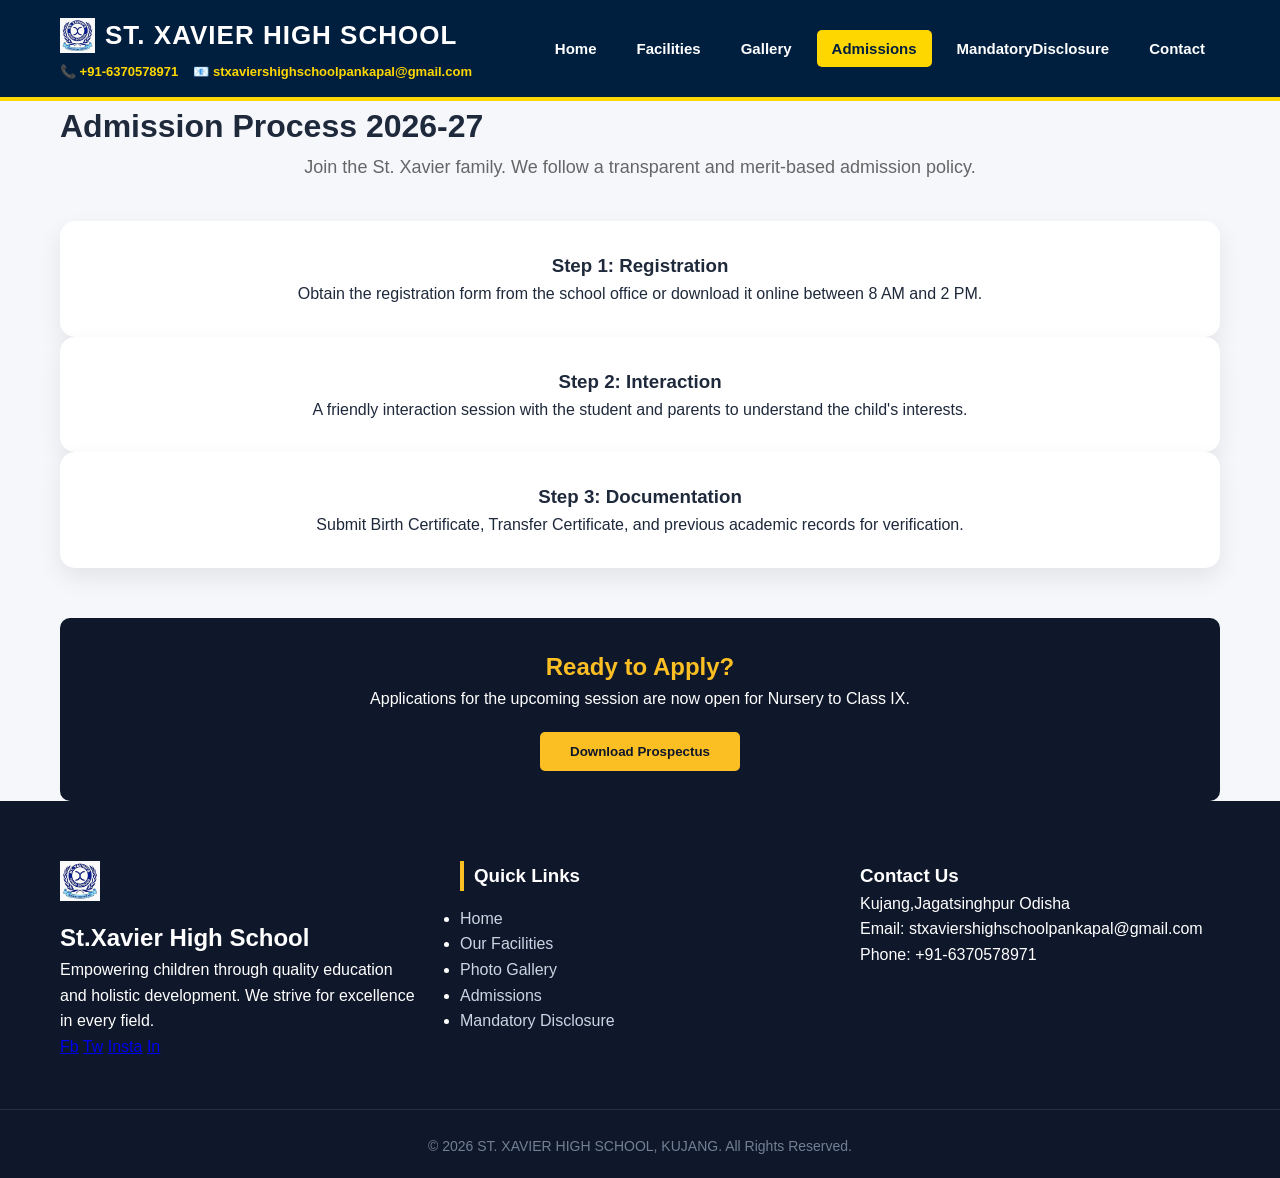
<file: admissions.html>
<!DOCTYPE html>
<html lang="en">
<head>
    <meta charset="UTF-8">
    <meta name="viewport" content="width=device-width, initial-scale=1.0">
    <title>Admissions | St. Xavier High School</title>
    <link rel="stylesheet" href="style.css">
    <link rel="stylesheet" href="https://cdnjs.cloudflare.com/ajax/libs/font-awesome/6.0.0/css/all.min.css">
</head>
<body>
   <header>
    <div class="container">
        <div class="navbar">
            <div class="logo-container">
                <div class="logo">
                                                    <img src="image/logo.jpg" alt="" class="logo-img">

                    ST. XAVIER HIGH SCHOOL
                </div>
                <div class="logo-contact">
                    <span>📞 +91-6370578971</span>
                    <span>📧 stxaviershighschoolpankapal@gmail.com</span>
                </div>
            </div>

            <nav>
                <ul class="nav-links">
                    <li><a href="index.html">Home</a></li>
                    <li><a href="facilities.html">Facilities</a></li>
                    <li><a href="gallery.html">Gallery</a></li>
                    <li><a href="admissions.html" class="active">Admissions</a></li>
                    <li><a href="mandatory.html">MandatoryDisclosure</a></li>
                    <li><a href="contact.html">Contact</a></li>
                </ul>
            </nav>
        </div>
    </div>
</header> 
    <main class="container">
    <div class="page-content">
        <h1 class="content-title">Admission Process 2026-27</h1>
        
        <div style="text-align: center; margin-bottom: 40px;">
            <p style="font-size: 18px; color: #666;">Join the St. Xavier family. We follow a transparent and merit-based admission policy.</p>
        </div>

        <div class="feature-box">
            <div class="card" style="border-left-color: var(--secondary);">
                <h3>Step 1: Registration</h3>
                <p>Obtain the registration form from the school office or download it online between 8 AM and 2 PM.</p>
            </div>
            <div class="card" style="border-left-color: var(--secondary);">
                <h3>Step 2: Interaction</h3>
                <p>A friendly interaction session with the student and parents to understand the child's interests.</p>
            </div>
            <div class="card" style="border-left-color: var(--secondary);">
                <h3>Step 3: Documentation</h3>
                <p>Submit Birth Certificate, Transfer Certificate, and previous academic records for verification.</p>
            </div>
        </div>

        <div style="margin-top: 50px; background: var(--dark); color: white; padding: 30px; border-radius: 10px; text-align: center;">
            <h2 style="color: var(--secondary);">Ready to Apply?</h2>
            <p>Applications for the upcoming session are now open for Nursery to Class IX.</p>
            <button style="margin-top: 20px; background: var(--secondary); color: var(--dark); padding: 12px 30px; border: none; font-weight: 800; border-radius: 5px; cursor: pointer;">Download Prospectus</button>
        </div>
    </div>
</main>

    <footer>
    <div class="container footer-grid">
        <div class="footer-brand">
                                                    <img src="image/logo.jpg" alt="" class="logo-img">

            <h2>St.Xavier High School</h2>
            <p>Empowering children through quality education and holistic development. We strive for excellence in every field.</p>
            <div class="social-icons">
                <a href="#">Fb</a>
                <a href="#">Tw</a>
                <a href="#">Insta</a>
                <a href="#">In</a>
            </div>
        </div>
        <div class="footer-links">
            <h3>Quick Links</h3>
            <ul>
                <li><a href="index.html">Home</a></li>
                <li><a href="facilities.html">Our Facilities</a></li>
                <li><a href="gallery.html">Photo Gallery</a></li>
                <li><a href="admissions.html">Admissions</a></li>
                <li><a href="mandatory.html">Mandatory Disclosure</a></li>
            </ul>
        </div>
        <div class="footer-contact">
            <h3>Contact Us</h3>
            <p>Kujang,Jagatsinghpur Odisha</p>
            <p>Email: stxaviershighschoolpankapal@gmail.com</p>
            <p>Phone: +91-6370578971</p>
            
        </div>
    </div>
    <div style="text-align: center; margin-top: 50px; padding-top: 25px; border-top: 1px solid rgba(255,255,255,0.1); color: #718096; font-size: 14px;">
            &copy; 2026 ST. XAVIER HIGH SCHOOL, KUJANG. All Rights Reserved.
        </div>
 
    </footer>
    <script src="script.js"></script>
</body>
</html>
</file>
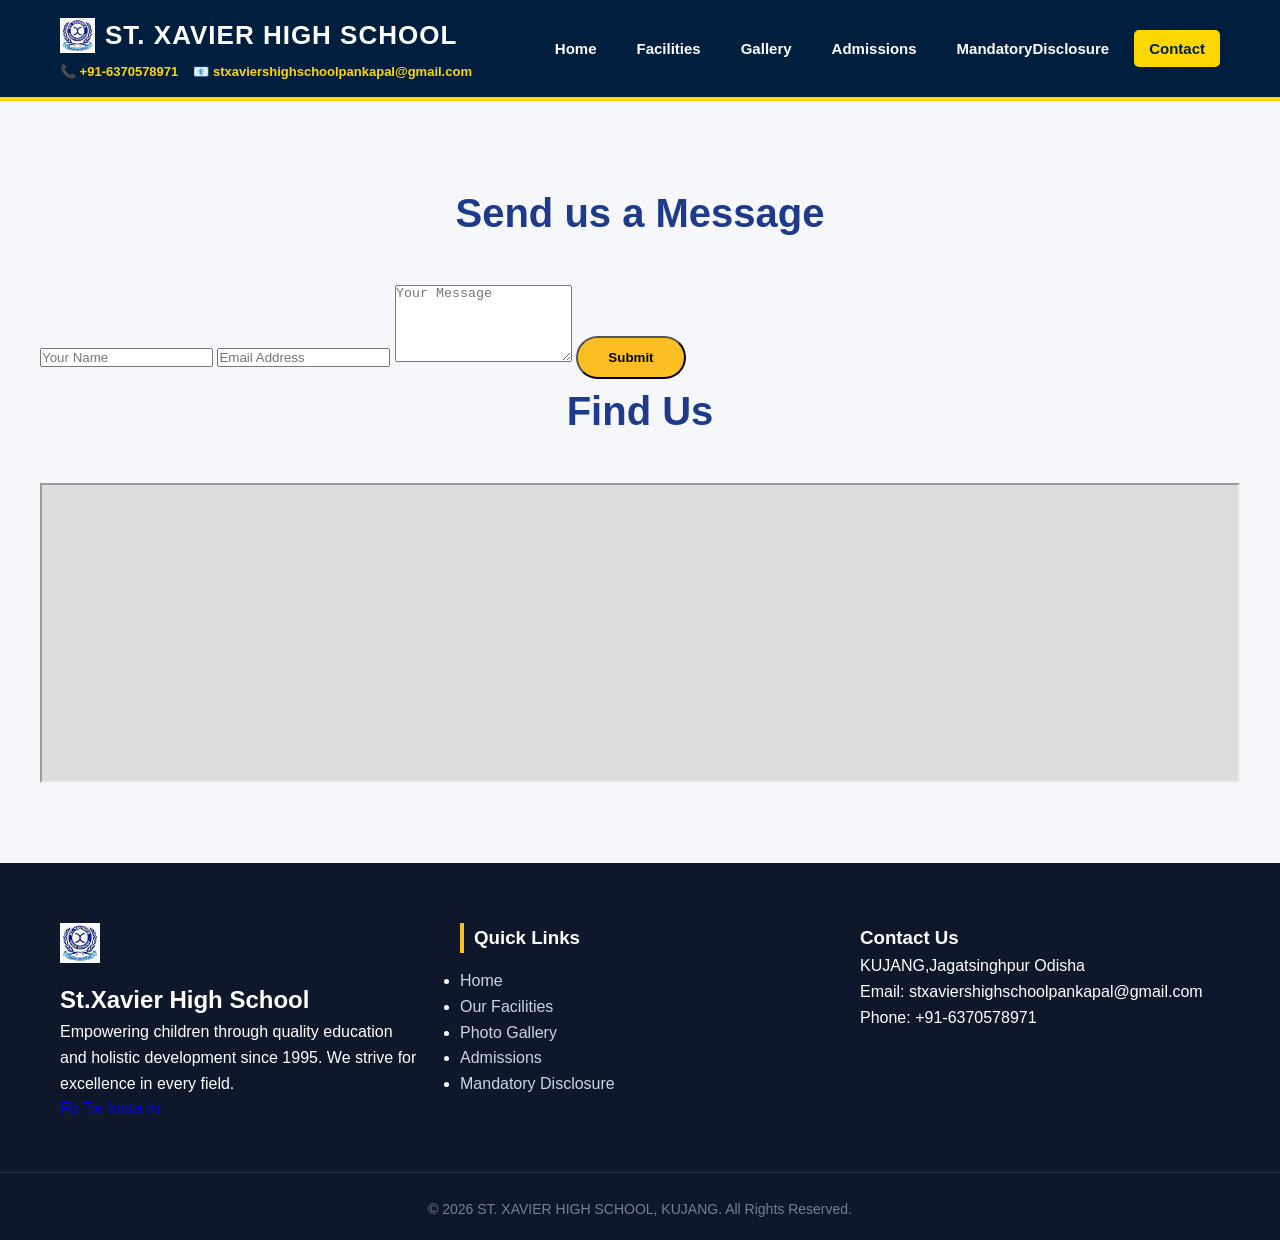
<file: contact.html>
<!DOCTYPE html>
<html lang="en">
<head>
    <meta charset="UTF-8">
    <meta name="viewport" content="width=device-width, initial-scale=1.0">
    <title>Contact Us | St. Xavier High School</title>
    <link rel="stylesheet" href="style.css">
</head>
<body>
   <header>
    <div class="container">
        <div class="navbar">
            <div class="logo-container">
                <div class="logo">
                    <img src="image/logo.jpg" alt="" class="logo-img">  
                    ST. XAVIER HIGH SCHOOL
                </div>
                <div class="logo-contact">
                    <span>📞 +91-6370578971</span>
                    <span>📧 stxaviershighschoolpankapal@gmail.com</span>
                </div>
            </div>

            <nav>
                <ul class="nav-links">
                    <li><a href="index.html">Home</a></li>
                    <li><a href="facilities.html">Facilities</a></li>
                    <li><a href="gallery.html">Gallery</a></li>
                    <li><a href="admissions.html">Admissions</a></li>
                    <li><a href="mandatory.html" >MandatoryDisclosure</a></li>
                    <li><a href="contact.html" class="active">Contact</a></li>
                </ul>
            </nav>
        </div>
    </div>
</header>
    <section class="section container">
        <div class="contact-wrapper">
            <div class="contact-form">
                <h2>Send us a Message</h2>
                <form id="schoolContactForm">
                    <input type="text" placeholder="Your Name" required>
                    <input type="email" placeholder="Email Address" required>
                    <textarea rows="5" placeholder="Your Message" required></textarea>
                    <button type="submit" class="btn">Submit</button>
                </form>
            </div>
            <div class="contact-map">
                <h2>Find Us</h2>
                <div class="map-box">
                    <div >
                        <iframe src="https://www.google.com/maps/embed?pb=!1m18!1m12!1m3!1d479211.32285789447!2d85.51901330639927!3d20.224032709126934!2m3!1f0!2f0!3f0!3m2!1i1024!2i768!4f13.1!3m3!1m2!1s0x3a1bcd30fb95474b%3A0xdea9b22b3d598ab4!2sSt.%20Xavier&#39;s%20High%20School%2C%20Pankapal%20(RAHAMA)!5e0!3m2!1sen!2sin!4v1780482050654!5m2!1sen!2sin"  style="width: 100%; height: 300px; background: #ddd; display: flex; align-items: center; justify-content: center;"></iframe>
                    </div>
                </div>
            </div>
        </div>
    </section>
    <footer>
    <div class="container footer-grid">
        <div class="footer-brand">
                                                <img src="image/logo.jpg" alt="" class="logo-img">

            <h2>St.Xavier High School</h2>
            <p>Empowering children through quality education and holistic development since 1995. We strive for excellence in every field.</p>
            <div class="social-icons">
                <a href="#">Fb</a>
                <a href="#">Tw</a>
                <a href="#">Insta</a>
                <a href="#">In</a>
            </div>
        </div>
        <div class="footer-links">
            <h3>Quick Links</h3>
            <ul>
                <li><a href="index.html">Home</a></li>
                <li><a href="facilities.html">Our Facilities</a></li>
                <li><a href="gallery.html">Photo Gallery</a></li>
                <li><a href="admissions.html">Admissions</a></li>
                <li><a href="mandatory.html">Mandatory Disclosure</a></li>
            </ul>
        </div>
        <div class="footer-contact">
            <h3>Contact Us</h3>
            <p>KUJANG,Jagatsinghpur Odisha</p>
            <p>Email: stxaviershighschoolpankapal@gmail.com</p>
            <p>Phone: +91-6370578971</p>
            
        </div>
    </div>
    <div style="text-align: center; margin-top: 50px; padding-top: 25px; border-top: 1px solid rgba(255,255,255,0.1); color: #718096; font-size: 14px;">
            &copy; 2026 ST. XAVIER HIGH SCHOOL, KUJANG. All Rights Reserved.
        </div>
 
</footer>

    <script src="script.js"></script>
</body>
</html>
</file>
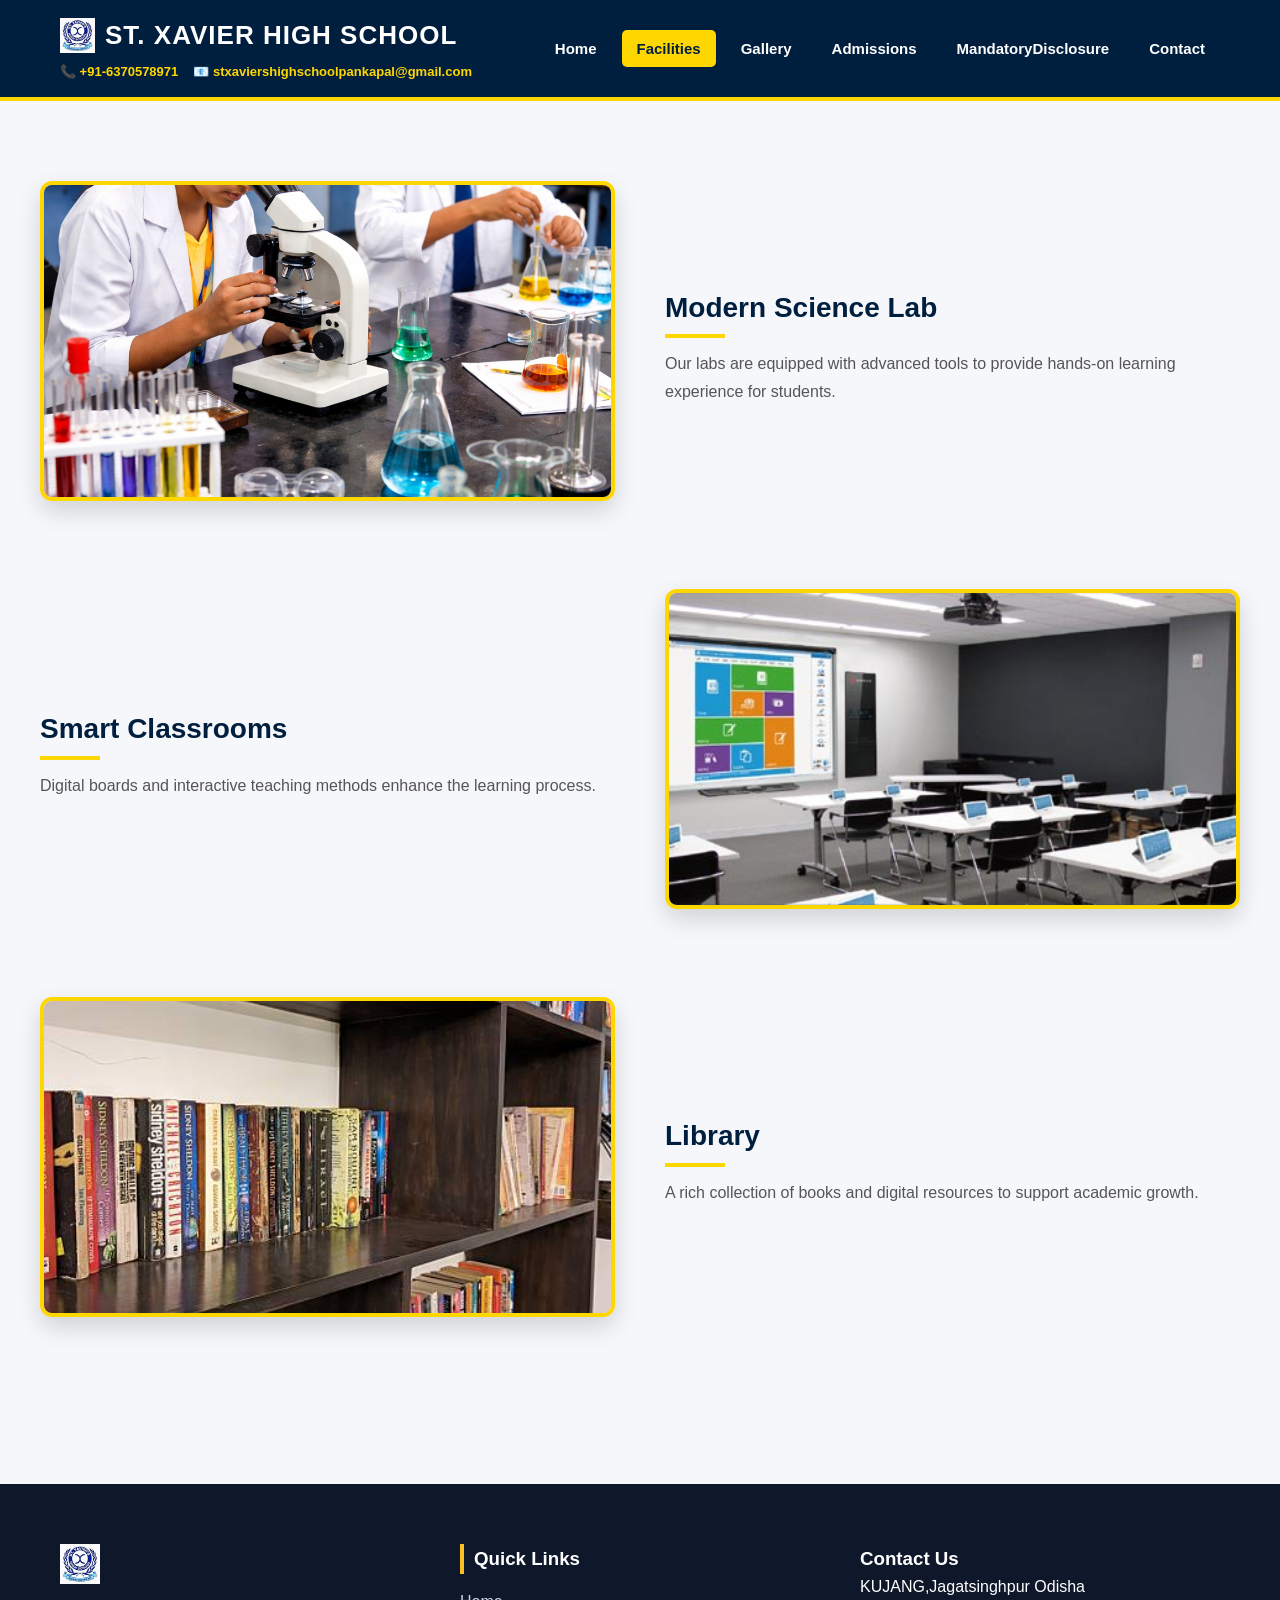
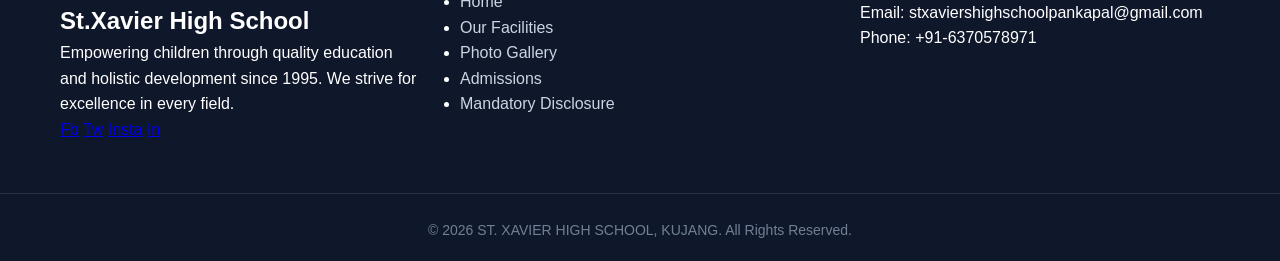
<file: facilities.html>
<!DOCTYPE html>
<html lang="en">
<head>
    <meta charset="UTF-8">
    <meta name="viewport" content="width=device-width, initial-scale=1.0">
    <title>Facilities | St. XAVIER HIGH SCHOOL</title>
    <link rel="stylesheet" href="style.css">
    <link rel="stylesheet" href="https://cdnjs.cloudflare.com/ajax/libs/font-awesome/6.0.0/css/all.min.css">
</head>
<body>
    <header>
    <div class="container">
        <div class="navbar">
            <div class="logo-container">
                <div class="logo">
                <img src="image/logo.jpg" alt="" class="logo-img">

                    ST. XAVIER HIGH SCHOOL
                </div>
                <div class="logo-contact">
                    <span>📞 +91-6370578971</span>
                    <span>📧 stxaviershighschoolpankapal@gmail.com</span>
                </div>
            </div>

            <nav>
                <ul class="nav-links">
                    <li><a href="index.html">Home</a></li>
                    <li><a href="facilities.html" class="active">Facilities</a></li>
                    <li><a href="gallery.html">Gallery</a></li>
                    <li><a href="admissions.html">Admissions</a></li>
                    <li><a href="mandatory.html">MandatoryDisclosure</a></li>
                    <li><a href="contact.html">Contact</a></li>
                </ul>
            </nav>
        </div>
    </div>
</header>
   <section class="facilities-section container">

    <div class="facility">
        <div class="facility-img">
            <img src="image/Science students in the lab.png" alt="Science Lab">
        </div>
        <div class="facility-content">
            <h2>Modern Science Lab</h2>
            <p>Our labs are equipped with advanced tools to provide hands-on learning experience for students.</p>
        </div>
    </div>

    <div class="facility">
        <div class="facility-img">
            <img src="image/smart class room.jpg" alt="Smart Classroom">
        </div>
        <div class="facility-content">
            <h2>Smart Classrooms</h2>
            <p>Digital boards and interactive teaching methods enhance the learning process.</p>
        </div>
    </div>

    <div class="facility">
        <div class="facility-img">
            <img src="image/library u.jpg" alt="Library">
        </div>
        <div class="facility-content">
            <h2>Library</h2>
            <p>A rich collection of books and digital resources to support academic growth.</p>
        </div>
    </div>

</section>
    <footer>
    <div class="container footer-grid">
        <div class="footer-brand">
            <img src="image/logo.jpg" alt="" class="logo-img">
            <h2>St.Xavier High School</h2>
            <p>Empowering children through quality education and holistic development since 1995. We strive for excellence in every field.</p>
            <div class="social-icons">
                <a href="#">Fb</a>
                <a href="#">Tw</a>
                <a href="#">Insta</a>
                <a href="#">In</a>
            </div>
        </div>
        <div class="footer-links">
            <h3>Quick Links</h3>
            <ul>
                <li><a href="index.html">Home</a></li>
                <li><a href="facilities.html">Our Facilities</a></li>
                <li><a href="gallery.html">Photo Gallery</a></li>
                <li><a href="admissions.html">Admissions</a></li>
                <li><a href="mandatory.html">Mandatory Disclosure</a></li>
            </ul>
        </div>
        <div class="footer-contact">
            <h3>Contact Us</h3>
            <p>KUJANG,Jagatsinghpur Odisha</p>
            <p>Email: stxaviershighschoolpankapal@gmail.com</p>
            <p>Phone: +91-6370578971</p>
            
        </div>
    </div>
    <div style="text-align: center; margin-top: 50px; padding-top: 25px; border-top: 1px solid rgba(255,255,255,0.1); color: #718096; font-size: 14px;">
            &copy; 2026 ST. XAVIER HIGH SCHOOL, KUJANG. All Rights Reserved.
        </div>
 
</footer>

    <script src="script.js"></script>
</body>
</html>
</file>
<file: style.css>
/* ===== RESET ===== */
* {
    margin: 0;
    padding: 0;
    box-sizing: border-box;
}

body {
    font-family: 'Poppins', sans-serif;
    background: #f5f7fb;
    color: #1e293b;
    line-height: 1.6;
}

/* ===== VARIABLES ===== */
:root {
    --primary: #1e3a8a;
    --secondary: #fbbf24;
    --accent: #ef4444;
    --dark: #0f172a;
}

/* ===== CONTAINER ===== */
.container {
    max-width: 1200px;
    margin: auto;
    padding: 0 20px;
}

/* ================= HEADER ================= */
/* --- HEADER --- */
header {
    background: #001f3f; /* Deep Blue */
    color: white;
    padding: 15px 0;
    border-bottom: 4px solid #FFD700; /* Yellow */
    position: sticky;
    top: 0;
    z-index: 1000;
}

/* NAVBAR LAYOUT */
.navbar {
    display: flex;
    justify-content: space-between;
    align-items: center;
}

/* LOGO + TEXT */
.logo-container {
    display: flex;
    flex-direction: column;
}

/* LOGO TEXT + IMAGE INLINE */
.logo {
    display: flex;
    align-items: center;
    gap: 10px; /* space between logo and text */
    font-size: 26px;
    font-weight: 800;
    text-transform: uppercase;
    letter-spacing: 1px;
}

/* LOGO IMAGE SIZE (SMALL & CLEAN) */
.logo-img {
    height: 35px;
    width: auto;
    object-fit: contain;
}

/* SCHOOL NAME COLOR */
.logo span {
    color: #FFD700;
}

/* CONTACT LINE BELOW */
.logo-contact {
    font-size: 13px;
    color: #FFD700;
    font-weight: 600;
    margin-top: 5px;
    display: flex;
    gap: 15px;
}

/* NAV LINKS */
.nav-links {
    display: flex;
    list-style: none;
    gap: 10px;
}

.nav-links li a {
    color: white;
    text-decoration: none;
    padding: 10px 15px;
    border-radius: 5px;
    font-weight: 600;
    transition: 0.3s;
    font-size: 15px;
}

/* HOVER + ACTIVE */
.nav-links li a:hover,
.nav-links li a.active {
    background: #FFD700;
    color: #001f3f;
}

/* --- MOBILE RESPONSIVE --- */
@media (max-width: 768px) {
    .navbar {
        flex-direction: column;
        text-align: center;
    }

    .nav-links {
        margin-top: 15px;
        flex-wrap: wrap;
        justify-content: center;
    }

    .logo-contact {
        justify-content: center;
    }
}

/* ================= HERO ================= */
.hero {
    height: 100vh;
    background: linear-gradient(rgba(15,23,42,0.7), rgba(15,23,42,0.7)),
                url('image/school.webp') center/cover;
    display: flex;
    align-items: center;
    justify-content: center;
    text-align: center;
    color: white;
    padding: 0 20px;
}

.hero h1 {
    font-size: 3rem;
    font-weight: 900;
}

.hero p {
    margin: 15px 0;
    font-size: 1.2rem;
}

.btn {
    display: inline-block;
    padding: 12px 30px;
    background: var(--secondary);
    color: black;
    border-radius: 30px;
    text-decoration: none;
    font-weight: 600;
    transition: 0.3s;
}

.btn:hover {
    background: var(--accent);
    color: white;
}

/* ================= SECTIONS ================= */
.section {
    padding: 80px 0;
}

.section h2 {
    text-align: center;
    font-size: 2.5rem;
    margin-bottom: 40px;
    color: var(--primary);
}

/* ================= CARDS ================= */
.cards-grid {
    display: grid;
    grid-template-columns: repeat(auto-fit, minmax(250px, 1fr));
    gap: 25px;
}

.card {
    background: white;
    padding: 30px;
    border-radius: 15px;
    text-align: center;
    transition: 0.4s;
    box-shadow: 0 10px 25px rgba(0,0,0,0.08);
}

.card i {
    font-size: 30px;
    color: var(--secondary);
    margin-bottom: 10px;
}

.card:hover {
    transform: translateY(-10px);
    box-shadow: 0 20px 40px rgba(0,0,0,0.15);
}

/* ================= ABOUT ================= */
.about-grid {
    display: grid;
    grid-template-columns: 1fr 1fr;
    gap: 40px;
    align-items: center;
}

.about img {
    width: 100%;
    border-radius: 15px;
}

/* ================= FOOTER ================= */
footer {
    background: var(--dark);
    color: white;
    padding: 60px 0 20px;
}

.footer-grid {
    display: grid;
    grid-template-columns: repeat(auto-fit, minmax(250px, 1fr));
    gap: 40px;
}

.footer-brand img {
    height: 40px;
    margin-bottom: 10px;
}

.footer-links h3 {
    margin-bottom: 15px;
    border-left: 4px solid var(--secondary);
    padding-left: 10px;
}

.footer-links a {
    color: #cbd5e1;
    text-decoration: none;
}

.footer-links a:hover {
    color: var(--secondary);
}

/* ================= MOBILE ================= */
@media (max-width: 768px) {

    .navbar {
        flex-direction: column;
        height: auto;
        padding: 15px 0;
    }

    .nav-links {
        flex-wrap: wrap;
        justify-content: center;
        margin-top: 10px;
    }

    .hero h1 {
        font-size: 2rem;
    }

    .about-grid {
        grid-template-columns: 1fr;
    }
}
/* --- GALLERY GRID (3 PER ROW) --- */
.gallery-grid {
    display: grid;
    grid-template-columns: repeat(3, 1fr); /* 3 columns fixed */
    gap: 20px;
}

/* IMAGE CARD */
.gallery-item {
    position: relative;
    overflow: hidden;
    border-radius: 12px;
    height: 250px;
    box-shadow: 0 4px 15px rgba(0,0,0,0.1);
    transition: 0.3s ease;
}

/* IMAGE */
.gallery-item img {
    width: 100%;
    height: 100%;
    object-fit: cover;
    transition: 0.5s;
}

/* HOVER EFFECT */
.gallery-item:hover img {
    transform: scale(1.1);
}

/* OPTIONAL OVERLAY */
.gallery-overlay {
    position: absolute;
    bottom: 0;
    width: 100%;
    padding: 12px;
    background: linear-gradient(to top, rgba(0,0,0,0.7), transparent);
    color: #FFD700;
    opacity: 0;
    transition: 0.3s;
}

.gallery-item:hover .gallery-overlay {
    opacity: 1;
}
/* --- FACILITIES PAGE --- */

.facilities-section {
    padding: 80px 0;
}

/* EACH FACILITY BLOCK */
.facility {
    display: flex;
    align-items: center;
    gap: 50px;
    margin-bottom: 80px;
}

/* ALTERNATE LAYOUT */
.facility:nth-child(even) {
    flex-direction: row-reverse;
}

/* IMAGE */
.facility-img {
    flex: 1;
}

.facility-img img {
    width: 100%;
    height: 320px;
    object-fit: cover;
    border-radius: 12px;
    border: 4px solid #FFD700;
    box-shadow: 0 10px 25px rgba(0,0,0,0.15);
    transition: 0.4s;
}

.facility-img img:hover {
    transform: scale(1.05);
}

/* TEXT CONTENT */
.facility-content {
    flex: 1;
}

.facility-content h2 {
    font-size: 28px;
    color: #001f3f;
    margin-bottom: 15px;
    position: relative;
}

/* YELLOW UNDERLINE */
.facility-content h2::after {
    content: '';
    width: 60px;
    height: 4px;
    background: #FFD700;
    position: absolute;
    bottom: -8px;
    left: 0;
}

.facility-content p {
    margin-top: 20px;
    line-height: 1.7;
    color: #555;
    font-size: 16px;
}

/* --- HOVER CARD EFFECT --- */
.facility:hover {
    transform: translateY(-5px);
    transition: 0.3s;
}

/* --- RESPONSIVE --- */
@media (max-width: 992px) {
    .facility {
        flex-direction: column;
        text-align: center;
    }

    .facility:nth-child(even) {
        flex-direction: column;
    }

    .facility-content h2::after {
        left: 50%;
        transform: translateX(-50%);
    }
}
</file>
